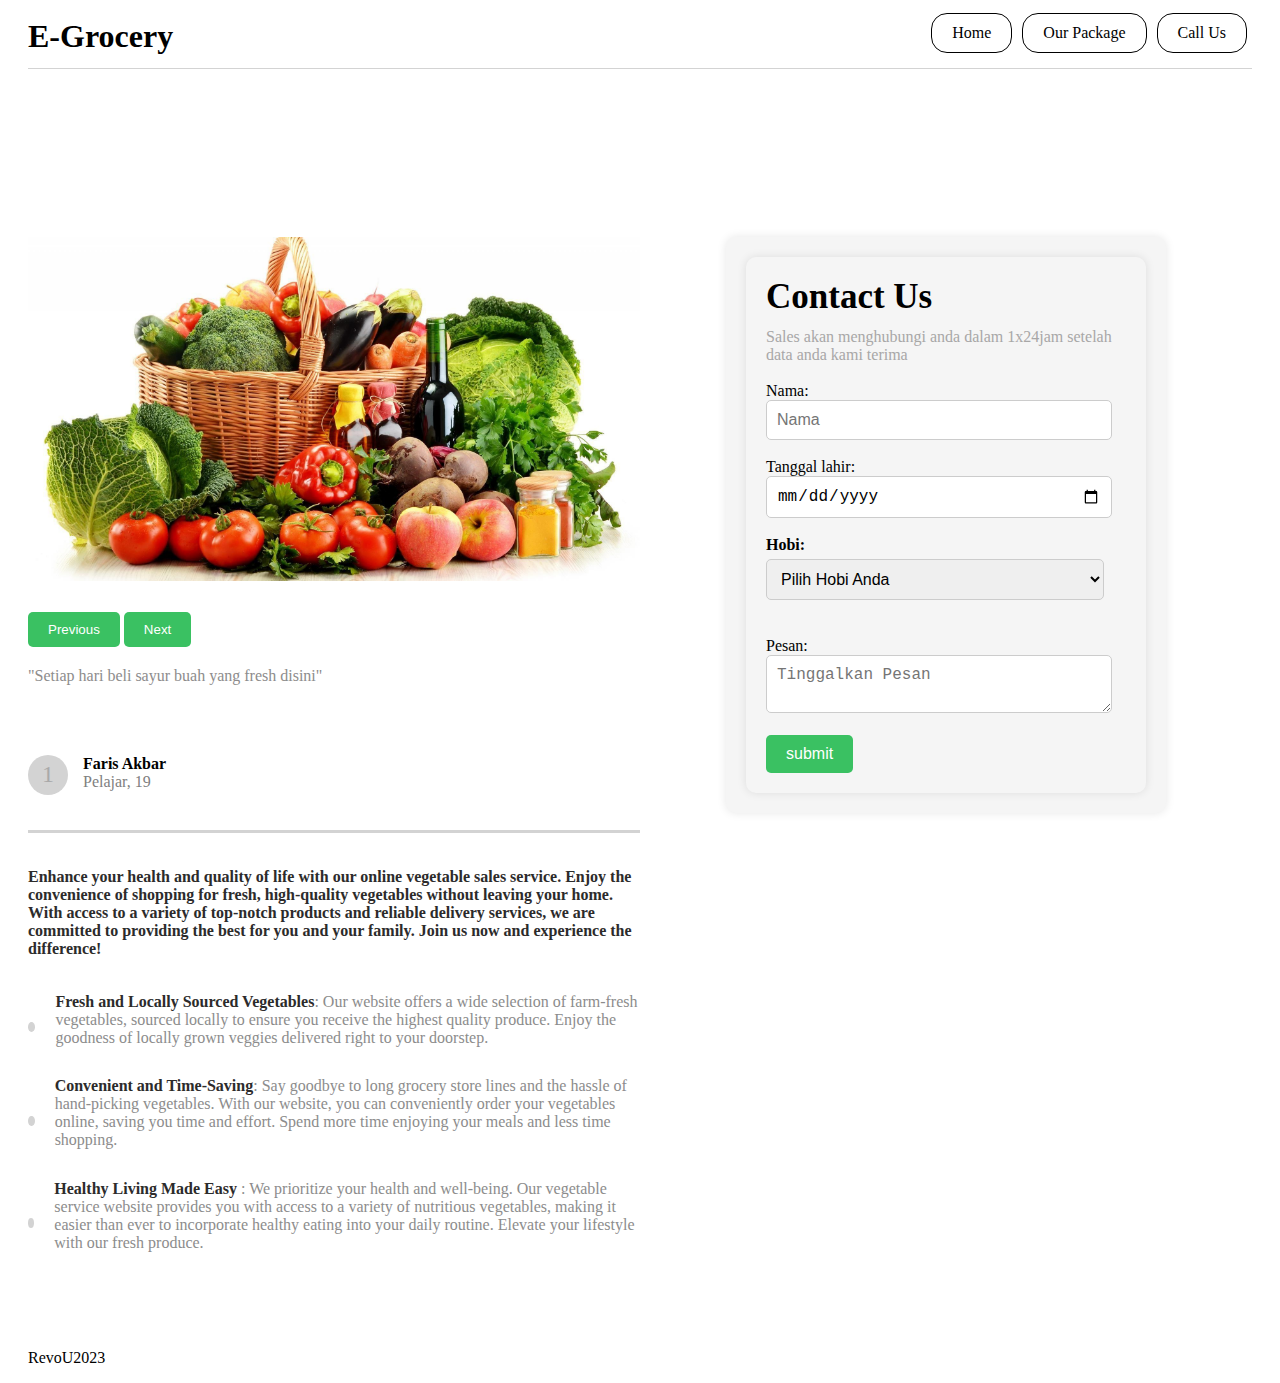
<file: index.html>
<!DOCTYPE html>
<html lang="en">
    <head>
        <meta charset="UTF-8">
        <meta name="viewport" content="width=device-width, initial-scale=1.0">
        <title>Latihan3RevoU</title>
       <link rel="stylesheet" href="css/style.css">
       <script src="js/script.js"></script>
    </head>
    <body>
    <header class="navigation">
        <div class="page-title">E-Grocery</div>
        <div class="nav">
            <a href="/" class="nav-items">Home</a>
            <a href="/" class="nav-items">Our Package</a>
            <a href="/" class="nav-items">Call Us</a>
        </div>
    </header> 
    
    <main class="main">

    <div id="title" class="content-title">
        <div>
            <h1 class="title">Top Rated E-Groceries Shop In Indonesian</h1>
        </div>
        <div>
            <span>Everyday With Best Ingredient</span>
        </div>
    </div>

    <div id="content" class="content">
        <div id="content-left" class="content-left">
          <div id="content-image" class="content-image">
            <div>
                <img class="img" src="asset/wp1881539.jpeg">
                <img class="img" src="asset/wp1881543.jpeg">
                <img class="img" src="asset/wp1881544.jpeg">
                <button onclick="plusDivs(-1)"> Previous</button>
                <button onclick="plusDivs(1)"> Next</button>
            </div>
            <span class="span">"Setiap hari beli sayur buah yang fresh disini"</span>
          </div>

           <div id="lingkaran" class="point">
            <span class="nomor">1</span>
          <div id="circle">
            <div class="nama">Faris Akbar </div>
            <div class="address">Pelajar, 19</div>
          </div>
          </div>
          <div class="bawah">
    <div class="deskripsi">Enhance your health and quality of life with our online vegetable sales service. Enjoy the convenience of shopping for fresh, high-quality vegetables without leaving your home. With access to a variety of top-notch products and reliable delivery services, we are committed to providing the best for you and your family. Join us now and experience the difference!</div>
        <div class="bundaran">
           <div class="bundaran_1">
            <div class="bulat1"></div>
            <span class="desk_1"><span class="bold">Fresh and Locally Sourced Vegetables</span>: Our website offers a wide selection of farm-fresh vegetables, sourced locally to ensure you receive the highest quality produce. Enjoy the goodness of locally grown veggies delivered right to your doorstep.</span>
           </div>
           <div class="bundaran_2">
            <div class="bulat2"></div>
            <span class="desk_2"><span class="bold">Convenient and Time-Saving</span>: Say goodbye to long grocery store lines and the hassle of hand-picking vegetables. With our website, you can conveniently order your vegetables online, saving you time and effort. Spend more time enjoying your meals and less time shopping.</span>
           </div>
           <div class="bundaran_3">
            <div class="bulat3"></div>
            <span class="desk_3"><span class="bold">Healthy Living Made Easy</span> : We prioritize your health and well-being. Our vegetable service website provides you with access to a variety of nutritious vegetables, making it easier than ever to incorporate healthy eating into your daily routine. Elevate your lifestyle with our fresh produce.

            </span>
           </div>
        </div>
    </div>
    </div>
        <div id="content-right" class="content-right">
            <div class="form">
                <form name="message-form" onsubmit="return validateForm()" class="form">
                    <div class="head">
                        <span class="contactUs">Contact Us</span>
                        <span class="penjelas">Sales akan menghubungi anda dalam 1x24jam setelah data anda kami terima</span>
                    </div>
                    <span class="name">Nama:</span><input placeholder="Nama" type="text" name="full-name"/>
                  <br />
                  <span class="name">Tanggal lahir: </span>
                    <input type="date" name="birth-date" />
                    <br />

                     <div class="form-group">
                        <label for="hobby">Hobi:</label>
                        <select id="hobby" name="hobby">
                            <option value="">Pilih Hobi Anda</option>
                            <option value="Reading">Membaca</option>
                            <option value="Cooking">Memasak</option>
                            <option value="Traveling">Traveling</option>
                            <option value="Gardening">Berkebun</option>
                            <option value="Painting">Melukis</option>
                            <option value="Singing">Menyanyi</option>
                            <option value="Dancing">Menari</option>
                            <option value="Photography">Fotografi</option>
                            <option value="Cycling">Bersepeda</option>
                            <option value="Sports">Berolahraga</option>
                        </select>
                      </div>
                      
                      <span class="name">Pesan: </span>
                      <textarea placeholder="Tinggalkan Pesan" name="messages"></textarea>
                      <br />
                  
                      <input type="submit" value="submit"/>
                  </form>
            </div>
            

        </div>
    </div>
    </main>
    <footer>
        <p>RevoU2023</p>
    </footer>
    <script src="js/script.js"></script>
    </body>
</html>
</file>
<file: css/style.css>
body{
    padding: 0 20px;
}

.navigation {
    display: flex;
    justify-content: space-between;
    border-bottom: 1px solid lightgray;
    padding-bottom: 10px;
  }
  
  .page-title {
    font-size: 32px;
    font-weight: bold;
    padding-top: 10px;
    color: black;

  }
  
  .nav {
    display: flex;
  }
  
  .nav a:hover {
    background-color: lightgrey;
  }
  
  .nav-items {
    border: 1px solid black;
    padding: 10px 20px;
    align-items: center;
    border-radius: 16px;
    margin: 5px;
    text-decoration: none;
    color: black;
    font-size: 1em;
  }

.content-title{
    padding: 20px 0;
    display: flex;
    flex-direction: column;
    justify-content: center;
    align-items: center;
    text-align: center;
    background-image: url(https://wallpapercave.com/wp/wp6865998.jpg);
    background-size: cover;
    background-repeat: no-repeat;
    background-attachment: fixed;
    color: white;
    opacity:0.8;
}

.content{
    display: flex;
    margin-top: 30px;
}

.content-left{
    box-sizing: border-box;
    width: 50%;
}

.img {
  max-width: 100%; 
}

div {
  text-align: left; 
}

button {
  padding: 10px 20px; 
  background-color: #3ac162; 
  color: white; 
  border: none; 
  cursor: pointer; 
  margin-top: 5%;
  border-radius: 5px;
}

button:hover {
  background-color: #2e9f51; 
}


.content-image{
    display: flex;
    flex-direction: column;
    box-sizing: border-box;
}

.image{
    width:auto;
    height: auto;
}

.span{
    color: rgb(141, 140, 140);
    padding-top: 20px;
}

.point {
    display: flex;
    margin-top: 70px;
    padding-bottom: 35px;
    position: relative;
    border-bottom: 3px solid lightgrey;
}

.nomor {
    width: 40px; 
    height: 40px; 
    background-color: lightgrey;
    border-radius: 50%;
    display: flex;
    justify-content: center;
    align-items: center;
    font-size: 24px;
    color: darkgrey;
}

#circle{
    display: flex;
    flex-direction: column;
    padding-left: 15px;
}

.nama{
    font-weight: bold;
}

.address{
    color: grey;
}

.bawah {
    display: flex;
    flex-direction: column;
    padding-top: 35px;
    padding-bottom: 50px;
    font-weight: bold;
    color: rgb(44, 43, 43);
}


.deskripsi{
    padding-bottom: 35px;
}

.bundaran_1,
.bundaran_2,
.bundaran_3 {
    display: flex;
    flex-direction: row; 
    align-items: center; 
    text-align: left;
    margin-bottom: 5%;
}

.bulat1,
.bulat2,
.bulat3 {
    background-color: lightgrey;
    border-radius: 50%;
    display: flex;
    justify-content: center;
    align-items: center;
    font-size: 24px;
    color: rgb(134, 134, 134);
    font-weight: lighter;
    margin-top: 15px;
    width: 20px; 
    height: 10px; 
    font-size: 24px;
}

.desk_1,
.desk_2,
.desk_3 {
padding-left: 20px;
color: rgb(140, 140, 140);
font-weight: lighter;
}

.bold{
  font-weight: bold;
  color: rgb(44, 43, 43);
}


.content-right{
    box-sizing: border-box;
    width: 50%;
}

.kepala{
    padding-bottom: 35px;
    font-weight: bold;
}
  
.contactUs {
    font-weight: bold;
    font-size: 35px;
  }
  
  .penjelas {
    color: rgb(168, 167, 167);
    font-weight: lighter;
    padding-top: 3%;
  }
  
.head{
  display: flex;
  flex-direction: column;
  margin-bottom: 5%;
}

.form {
  max-width: 400px;
  margin: 0 auto;
  padding: 20px;
  background-color: #f5f5f5;
  border-radius: 10px;
  box-shadow: 0 0 10px rgba(0, 0, 0, 0.1);
}

.form-group {
  margin-bottom: 20px;
  width: 94%;
}

.form label {
  display: block;
  font-weight: bold;
  margin-bottom: 5px;
}

.form input[type="text"],
.form input[type="date"],
.form select,
.form textarea {
  width: 90%;
  padding: 10px;
  border: 1px solid #ccc;
  border-radius: 5px;
  font-size: 16px;
  margin-bottom: 5%;
}

.form select {
  width: 100%; 
}

.form textarea {
  resize: vertical;
}

.form input[type="submit"] {
  background-color: #3ac162;
  color: white;
  border: none;
  border-radius: 5px;
  padding: 10px 20px;
  cursor: pointer;
  font-size: 16px;
  transition: background-color 0.3s;
}

.form input[type="submit"]:hover {
  background-color: #2e9f51; 
}

.form label[for="hobby"] {
  display: block;
}

.error-message {
  color: red;
  font-size: 14px;
  margin-top: -10px;
  margin-bottom: 10px;
}

.success-message {
  color: green;
  font-size: 14px;
  margin-top: -10px;
  margin-bottom: 10px;
}

@media screen and (max-width: 767px) {
  .page-title{
    font-size: 1em;
}

  .nav-items {
    font-size: 1em; 
    padding: 10px 20px; 
    border-radius: 10px; 
    margin: 5px; 
    align-items: center;
  }

  .title{
    text-align: center;
  }

  .content {
   flex-direction: column;
   justify-content: center;
   text-align: center;
   align-items: center;
  }
  .content-left{
    width: 100%;
  }

  .img{
    width: 100%;
    height: auto;
  }

  .content-right{
    width: 100%;
  }

  .contactUs {
    font-size: 24px; 
  }

  .penjelas {
    font-size: 16px; 
  }

  .bulat1,
    .bulat2,
    .bulat3 {
        width: 130px;
        height: 45px;
        font-size: 24px;
    }

    .bawah {
      margin-bottom: 35px; 
      padding-bottom: 35px;
  }
  
}
</file>
